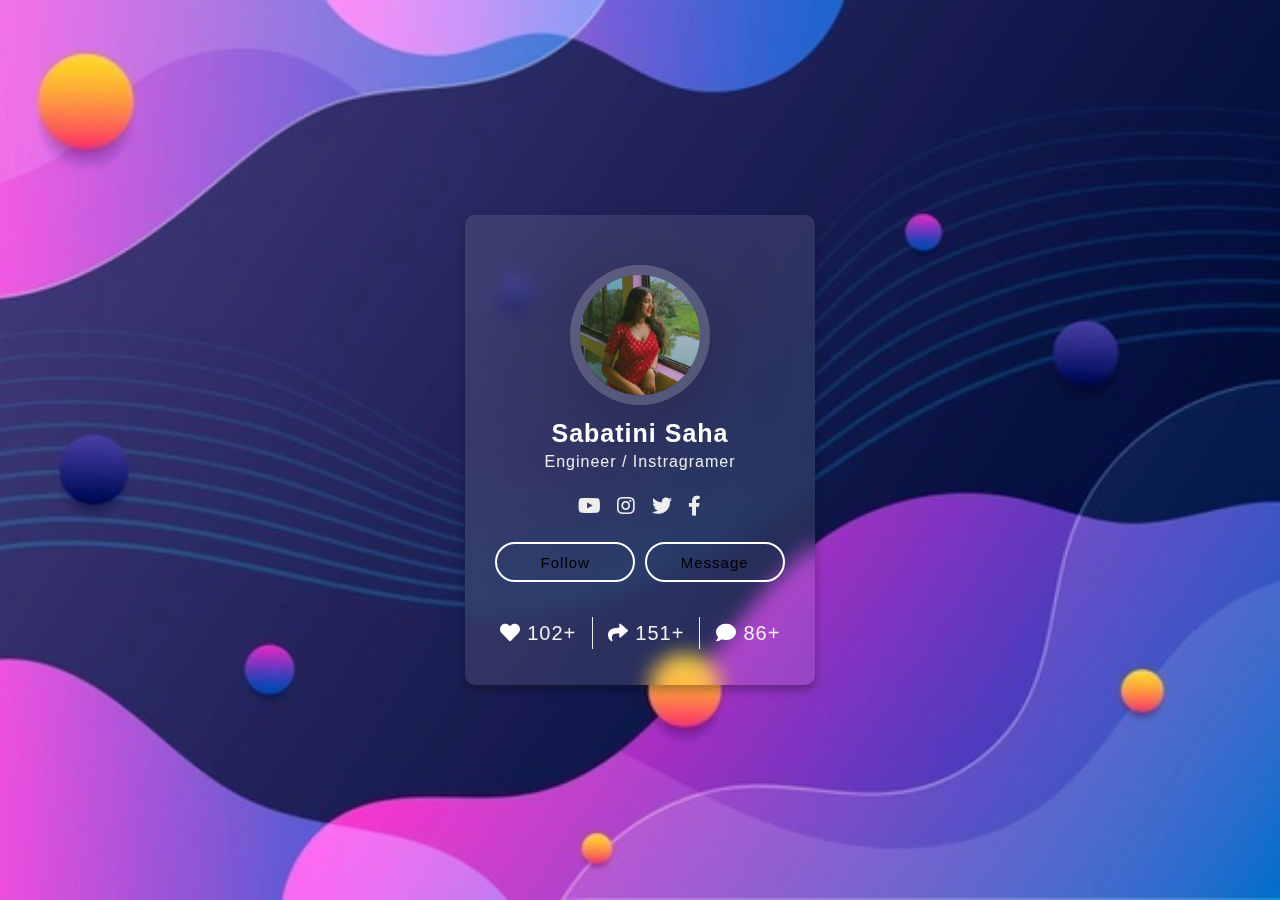
<file: index.html>
<!DOCTYPE html>
<html lang="en">

<head>
    <meta charset="UTF-8">
    <meta http-equiv="X-UA-Compatible" content="IE=edge">
    <meta name="viewport" content="width=device-width, initial-scale=1.0">
    <title>Sabatini Saha - Professional CV</title>
    <link rel="stylesheet" href="https://cdnjs.cloudflare.com/ajax/libs/font-awesome/5.15.3/css/all.min.css">
    <link href="css/main.css" rel="stylesheet">
</head>

<body>

    <div class="container">

        <div class="card">
            <img src="lib/images/about/Sabatini. 20220520_233657.jpg" alt="profile">
            <h3>Sabatini Saha</h3>
            <span class="post">Engineer / Instragramer</span>
            <div class="icons">
                <a href="https://bit.ly/36eOrxH" class="fab fa-youtube"></a>
                <a href="https://bit.ly/35Zur1F" class="fab fa-instagram"></a>
                <a href="https://bit.ly/3jwrspH" class="fab fa-twitter"></a>
                <a href="https://bit.ly/3qASiOP" class="fab fa-facebook-f"></a>
            </div>
            <a href="#"><button>follow</button></a>
            <a href="https://bit.ly/3jrbFII"><button>Message</button></a>
            <div class="shares">
                <a href="#" class="counter"> <i class="fas fa-heart"></i> <span class="count">1000</span></a>
                <a href="#" class="counter"> <i class="fas fa-share"></i> <span class="count">1500</span></a>
                <a href="#" class="counter"> <i class="fas fa-comment"></i> <span class="count">850</span></a>
            </div>
        </div>

    </div>

    <script src="https://cdnjs.cloudflare.com/ajax/libs/jquery/3.6.0/jquery.min.js"></script>

    <script>
        $(Document).ready(function () {

            $('.count').each(function () {

                $(this).prop('Counter', 0).animate({
                    Counter: $(this).text()
                }, {
                    duration: 3500,
                    easing: 'swing',
                    step: function (now) {
                        $(this).text(Math.ceil(now) + '+');
                    }

                })

            });
        });


    </script>

</body>

</html>
</file>
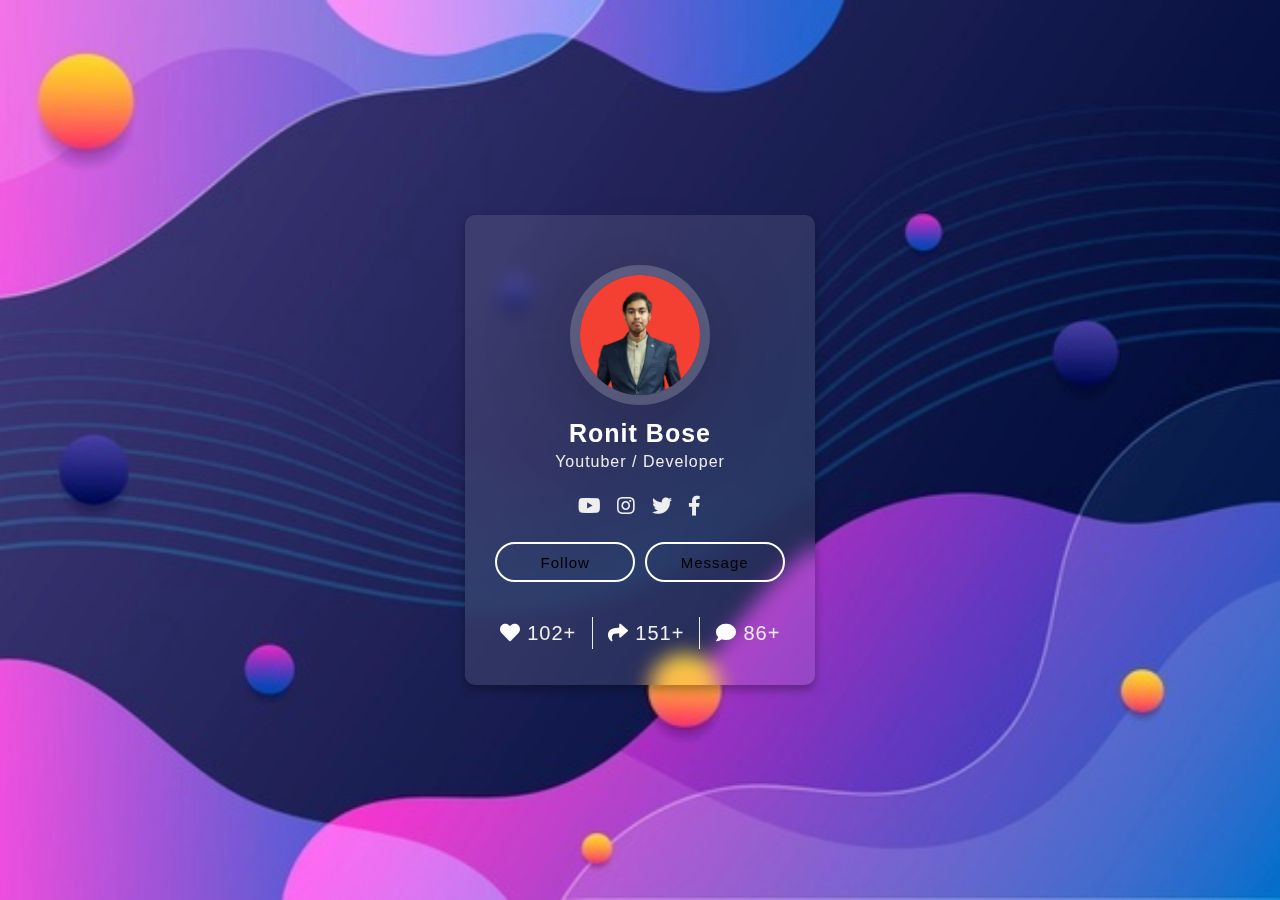
<file: about.html>
<!DOCTYPE html>
<html lang="en">

<head>
    <meta charset="UTF-8">
    <meta http-equiv="X-UA-Compatible" content="IE=edge">
    <meta name="viewport" content="width=device-width, initial-scale=1.0">
    <title>About - TechWithRonit</title>
    <link rel="stylesheet" href="https://cdnjs.cloudflare.com/ajax/libs/font-awesome/5.15.3/css/all.min.css">
    <link href="css/main.css" rel="stylesheet">
</head>

<body>

    <div class="container">

        <div class="card">
            <img src="lib/images/about/profile-ac.png" alt="profile">
            <h3>Ronit Bose</h3>
            <span class="post">Youtuber / Developer</span>
            <div class="icons">
                <a href="#" class="fab fa-youtube"></a>
                <a href="#" class="fab fa-instagram"></a>
                <a href="#" class="fab fa-twitter"></a>
                <a href="#" class="fab fa-facebook-f"></a>
            </div>
            <a href="#"><button>follow</button></a>
            <a href="#"><button>Message</button></a>
            <div class="shares">
                <a href="#" class="counter"> <i class="fas fa-heart"></i> <span class="count">1000</span></a>
                <a href="#" class="counter"> <i class="fas fa-share"></i> <span class="count">1500</span></a>
                <a href="#" class="counter"> <i class="fas fa-comment"></i> <span class="count">850</span></a>
            </div>
        </div>

    </div>

    <script src="https://cdnjs.cloudflare.com/ajax/libs/jquery/3.6.0/jquery.min.js"></script>

    <script>
        $(Document).ready(function () {

            $('.count').each(function () {

                $(this).prop('Counter', 0).animate({
                    Counter: $(this).text()
                }, {
                    duration: 3500,
                    easing: 'swing',
                    step: function (now) {
                        $(this).text(Math.ceil(now) + '+');
                    }

                })

            });
        });


    </script>

</body>

</html>
</file>
<file: css/main.css>
*{
    margin:0; padding:0%;
    box-sizing: border-box;
    text-decoration: none;
    transition: .2s linear;
    font-family: Arial, Helvetica, sans-serif;
    letter-spacing:1px;
    text-transform: capitalize;
}

.container{
    min-height:100vh;
    width:100vw;
    display: flex;
    align-items: center;
    justify-content: center;
    background: url(../lib/images/about/back-bg.png) no-repeat;
    background-size: cover;
    background-position: center;
}
.card{
    height:470px;
    width:350px;
    text-align: center;
    border-radius: 10px;
    background: rgba(255,255,255,.1);
    backdrop-filter: blur(10px);
    box-shadow: 0 5px 10px rgba(0,0,0,.3);
}
.card img{
    height:120px;
    width:120px;
    border-radius: 50%;
    object-fit: cover;
    margin-top: 60px;
    box-shadow: 0 0 0 10px rgba(255,255,255,.2),
                0 15px 100px rgba(0,0,0,.3);
}
.card h3{
    margin-top: 15px;
    padding: 5px 0;
    font-size: 25px;
    color: #fff;
}
.card .post{
    color: #eee;
}
.card .icons{
    margin:25px 0;
}
.card .icons a{
    margin:0 5px;
    font-size: 20px;
    color: #eee;
}
.card .icons a:hover{
    transform: scale(1.4);
}
.card button{
    border-radius: 50px;
    border: 2px solid #fff;
    background: none;
    outline: none;
    margin: 0 2px;
    cursor: pointer;
    height: 40px;
    width: 140px;
    font-size: 15px;
}
.card button:hover{
    background: #fff;
    color: #333;
}
.card .shares{
    margin-top: 40px;
}
.card .shares .counter{
    font-size: 20px;
    margin: 0 5px;
    color: #fff;
}
.card .shares .counter:nth-child(2){
    padding: 5px 15px;
    border: 1px solid #eee;
    border-top: none;
    border-bottom: none;
}
.card .shares .counter .count{
    color: #f0f0f0;
}
</file>
